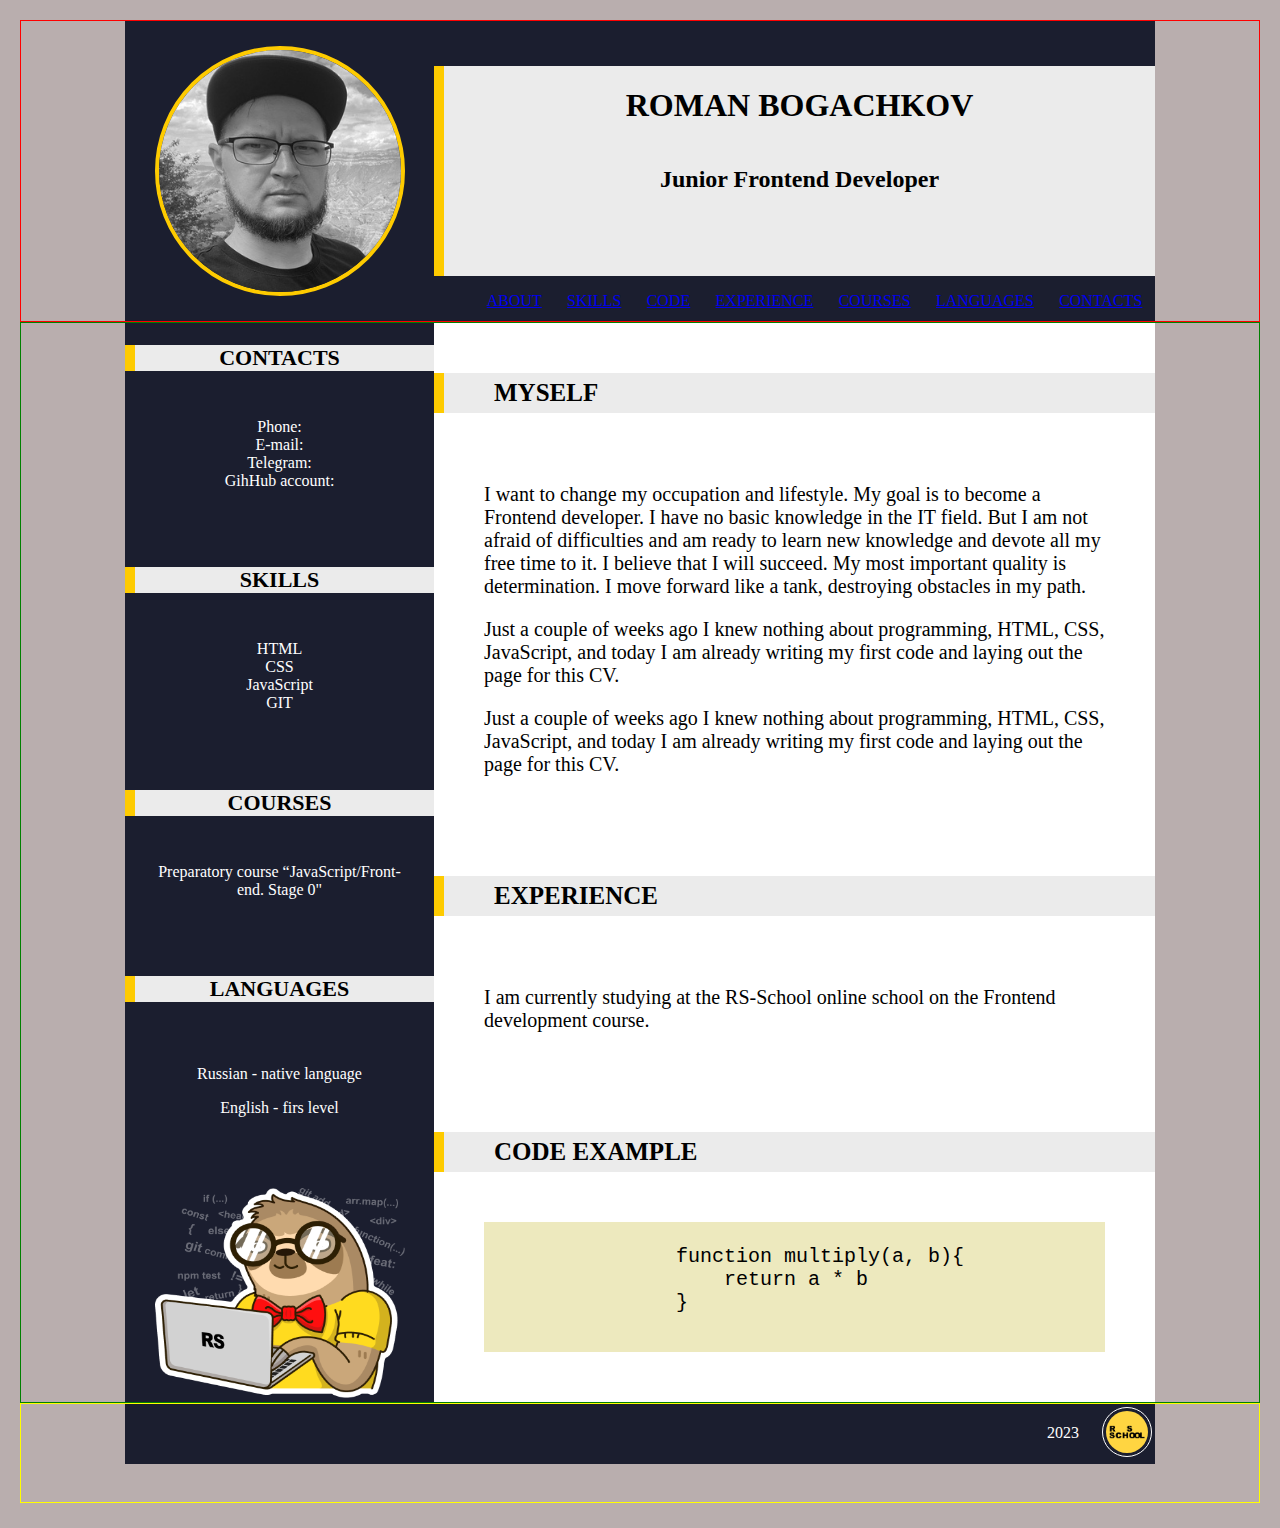
<file: index.html>
<!DOCTYPE html>
<html lang="en">
<head>
  <meta charset="UTF-8">
  <meta name="viewport" content="width=device-width, initial-scale=1.0">
  <title>CV Project Roman Bogachkov</title>
  <link rel="stylesheet" href="./style.css">
  <link rel="icon" href="./assets/icon/favicon.ico">
  <link rel="preconnect" href="https://fonts.googleapis.com">
  <link rel="preconnect" href="https://fonts.gstatic.com" crossorigin>
  <link href="https://fonts.googleapis.com/css2?family=Nunito+Sans:ital,opsz,wght@0,6..12,200;0,6..12,300;0,6..12,400;0,6..12,500;0,6..12,600;0,6..12,700;0,6..12,800;0,6..12,900;0,6..12,1000;1,6..12,200;1,6..12,300;1,6..12,400;1,6..12,500;1,6..12,600;1,6..12,700;1,6..12,800;1,6..12,900;1,6..12,1000&family=Prompt:ital,wght@0,100;0,200;0,300;0,400;0,500;0,600;0,700;0,800;0,900;1,100;1,200;1,300;1,400;1,500;1,600;1,700;1,800;1,900&display=swap" rel="stylesheet">
</head>
<body>
  <header class="header">
    <div class="container">
      <div class="header_container">
        <div class="header_foto"><img src="./assets/img/Foto for CV.jpg" alt="foto_cv" width="250px" height="250px"></div>
        <div class="header_content">
          <nav class="header_menu">
            <ul class="header_menu_list">
              <li class="header_menu_item">
                <a href="#about">ABOUT</a>
              </li>
              <li class="header_menu_item">
                <a href="#skills">SKILLS</a>
                </li>
              <li class="header_menu_item">
                <a href="#code">CODE</a>
              </li>
              <li class="header_menu_item">
                <a href="#experience">EXPERIENCE</a>
              </li>
              <li class="header_menu_item">
                <a href="#courses">COURSES</a>
              </li>
              <li class="header_menu_item">
                <a href="#languages">LANGUAGES</a>
              </li>
              <li class="header_menu_item">
                <a href="#contacts">CONTACTS</a>
              </li>
            </ul>
          </nav>
            <div class="header_username">
              <div class="line2"></div>
              <div class="user_info">
                <h1 class="name">ROMAN BOGACHKOV</h1>
                <h2 class="profession">Junior Frontend Developer</h2>
              </div>
            </div>
            <div class="line"></div>
        </div>
      </div>
    </div>
  </header>




  <main class="main">
    <div class="container">
     <div class="two_columns">


      <div class="left_column">
        <section class="contacts" id="contacts">
          <h3 class="s_contacts">CONTACTS</h3>
          <ul class="ul_left">
            <li class="contact_item">Phone:</li>
            <li class="contact_item">E-mail:</li>
            <li class="contact_item">Telegram:</li>
            <li class="contact_item">GihHub account:</li>
          </ul>
        </section>
        <section class="skills" id="skills">
          <h3 class="s_skills">SKILLS</h3>
          <ul class="ul_left">
            <li class="skills_item">HTML</li>
            <li class="skills_item">CSS</li>
            <li class="skills_item">JavaScript</li>
            <li class="skills_item">GIT</li>
          </ul>
        </section>
        <section class="courses" id="courses">
          <h3 class="s_courses">COURSES</h3>
          <p class="ul_left">Preparatory course “JavaScript/Front-end. Stage 0"</p>
        </section>
        <section class="lang" id="languages">
          <h3 class="s_language">LANGUAGES</h3>
          <ul class="ul_left">
            <li class="lang_item">
              <p class="rus">Russian - native language</p>
            </li>
            <li class="lang_item">
              <p class="eng">English - firs level</p>
            </li>
          </ul>
        </section>
        <section>
          <div><img src="./assets/img/da6f1b60-af2f-49ee-9fba-276393abed1f.png" alt="logo3" width="250px" height="210px"></div>
        </section>
      </div>


      <div class="right_column">
        <section class="about_me">
          <div class="div_about" id="about">
            <h3 class="about">MYSELF</h3>
          </div>
          <p class="paragraph1">I want to change my occupation and lifestyle. My goal is to become a Frontend developer. I have no basic knowledge in the IT field. But I am not afraid of difficulties and am ready to learn new knowledge and devote all my free time to it. I believe that I will succeed. My most important quality is determination. I move forward like a tank, destroying obstacles in my path.</p>
          <p class="paragraph2">Just a couple of weeks ago I knew nothing about programming, HTML, CSS, JavaScript, and today I am already writing my first code and laying out the page for this CV.</p>
          <p class="paragraph4">Just a couple of weeks ago I knew nothing about programming, HTML, CSS, JavaScript, and today I am already writing my first code and laying out the page for this CV.</p>
        </section>
        <section class="experience">
          <div class="div_experians" id="experience">
            <h3 class="exp">EXPERIENCE</h3>
          </div>
          <p class="paragraph3">I am currently studying at the RS-School online school on the Frontend development course.</p>
        </section>
        <section class="code">
          <div class="div_code" id="code">
            <h3 class="prg">CODE EXAMPLE</h3>
            <pre>
              <code>
                function multiply(a, b){
                    return a * b
                }
              </code>
            </pre>
          </div>
        </section>
      </div>

      
     </div>
    </div>
  </main>



  <footer class="footer">
    <div class="container" id="f_container">
     <div><p class="c_p">2023</p></div>
     <div><img class="logo2" src="./assets/img/unnamed.jpg" alt="logo2" width="50px" height="50px"></div>
    </div>
  </footer>
</body>
</html>
</file>
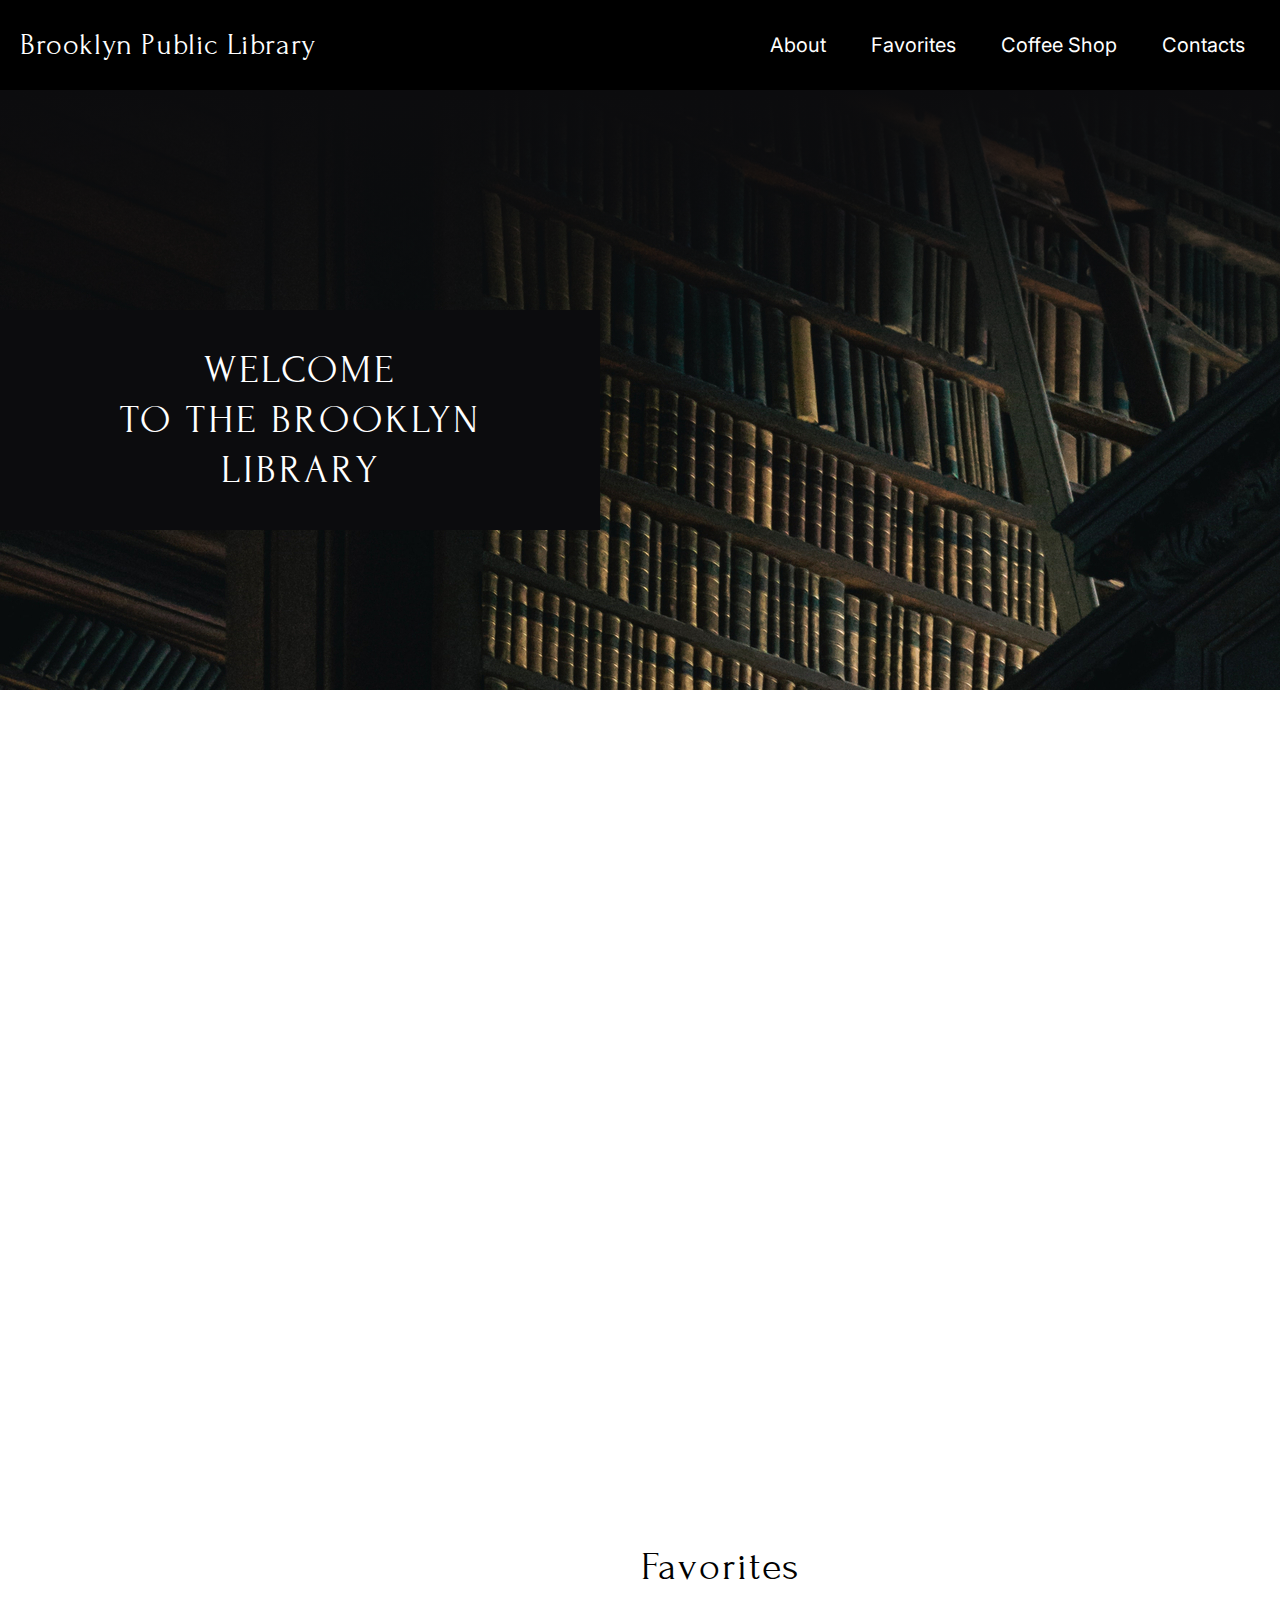
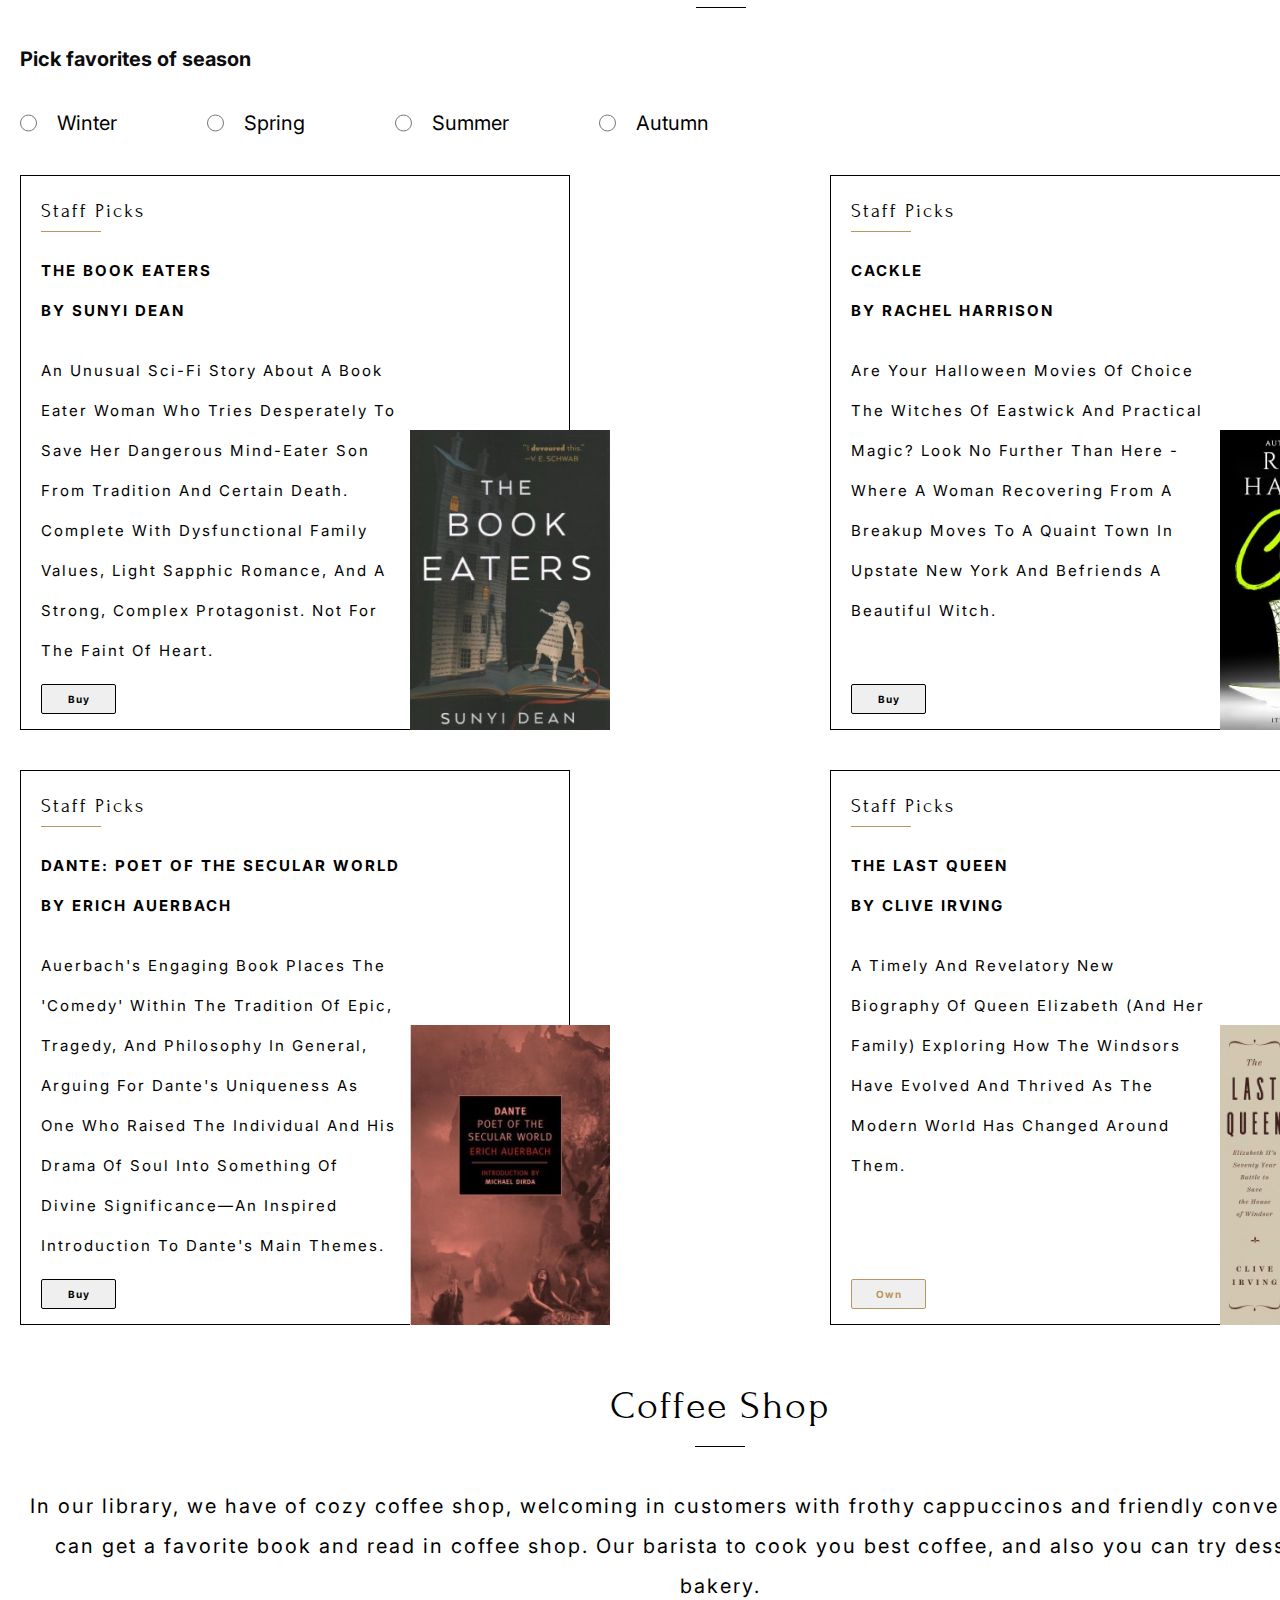
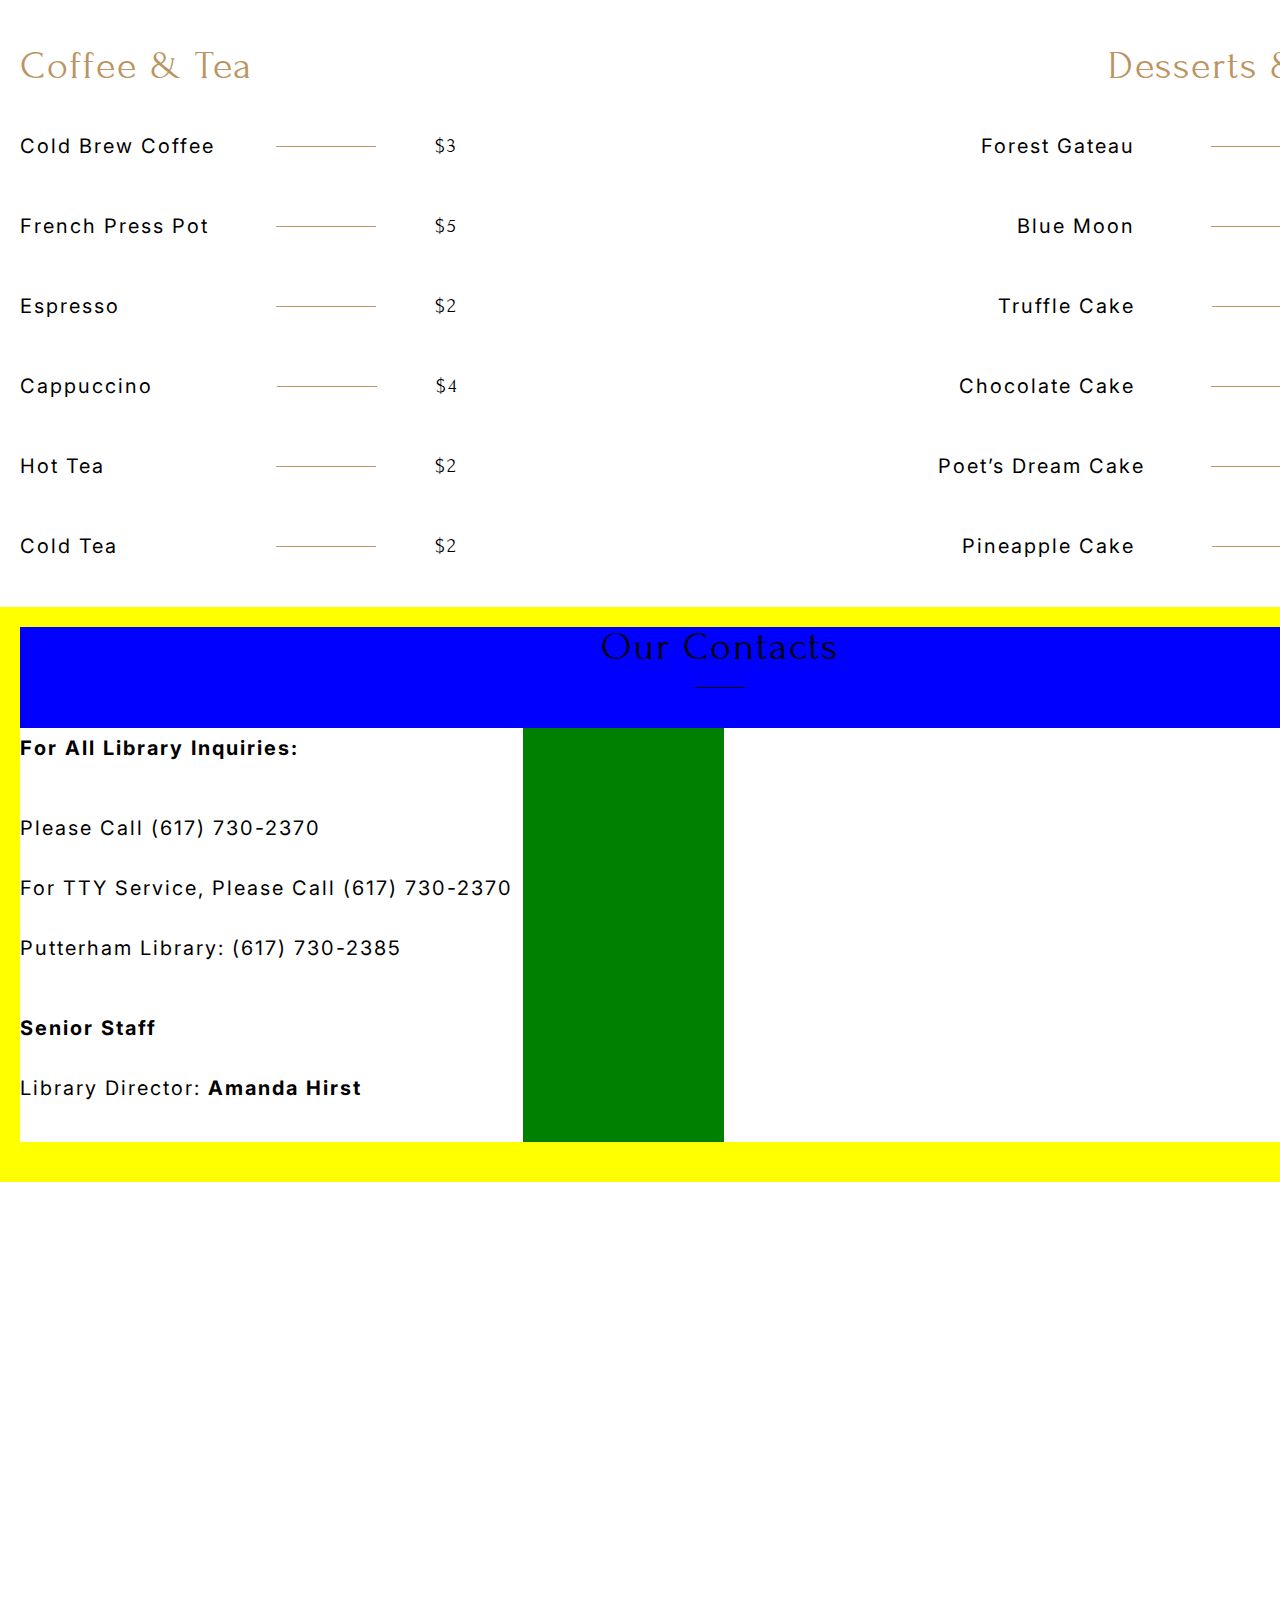
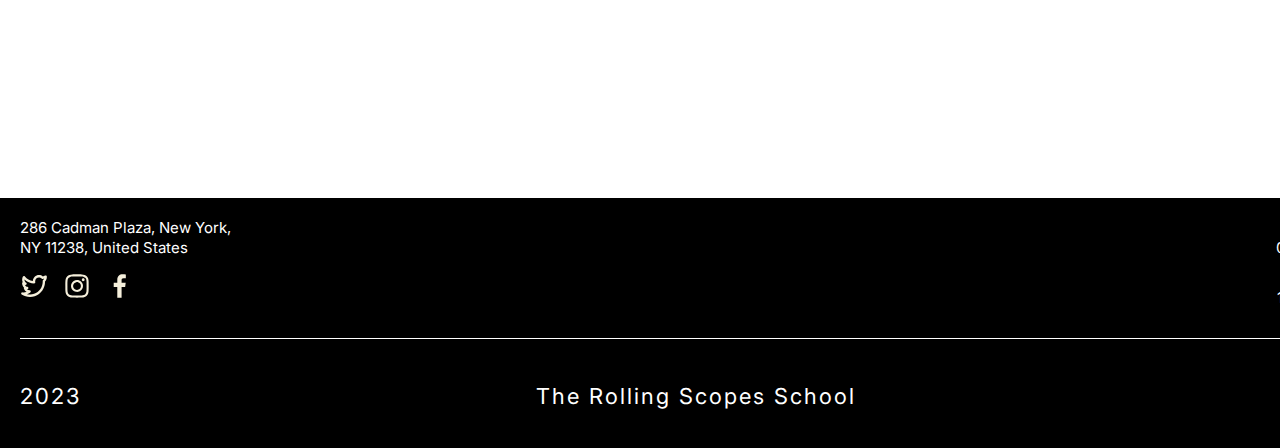
<file: Library/index.html>
<!DOCTYPE html>
<html lang="en">
<head>
    <meta charset="UTF-8">
    <meta name="viewport" content="width=device-width, initial-scale=1.0">
    <meta name="description" content="Official website of the Brooklyn Public Library">
    <meta name="keywords" content="library, books, public, brooklyn, read">
    <title>Brooklyn Public Library</title>
    <link rel="stylesheet" href="./style.css">
    <link rel="preconnect" href="https://fonts.googleapis.com">
    <link rel="preconnect" href="https://fonts.gstatic.com" crossorigin>
    <link href="https://fonts.googleapis.com/css2?family=Forum&family=Nunito+Sans:ital,opsz,wght@0,6..12,200;0,6..12,300;0,6..12,400;0,6..12,500;0,6..12,600;0,6..12,700;0,6..12,800;0,6..12,900;0,6..12,1000;1,6..12,200;1,6..12,300;1,6..12,400;1,6..12,500;1,6..12,600;1,6..12,700;1,6..12,800;1,6..12,900;1,6..12,1000&family=Prompt:ital,wght@0,100;0,200;0,300;0,400;0,500;0,600;0,700;0,800;0,900;1,100;1,200;1,300;1,400;1,500;1,600;1,700;1,800;1,900&display=swap" rel="stylesheet">
    <link rel="preconnect" href="https://fonts.googleapis.com">
    <link rel="preconnect" href="https://fonts.gstatic.com" crossorigin>
    <link href="https://fonts.googleapis.com/css2?family=Forum&family=Inter:wght@100;200;300;400;500;600;700;800;900&family=Nunito+Sans:ital,opsz,wght@0,6..12,200;0,6..12,300;0,6..12,400;0,6..12,500;0,6..12,600;0,6..12,700;0,6..12,800;0,6..12,900;0,6..12,1000;1,6..12,200;1,6..12,300;1,6..12,400;1,6..12,500;1,6..12,600;1,6..12,700;1,6..12,800;1,6..12,900;1,6..12,1000&family=Prompt:ital,wght@0,100;0,200;0,300;0,400;0,500;0,600;0,700;0,800;0,900;1,100;1,200;1,300;1,400;1,500;1,600;1,700;1,800;1,900&display=swap" rel="stylesheet">
    <link rel="icon" href="./images/icons/favicon.ico">
</head>
<body>
    <div class="container">
        <header class="header_container">
            <h1 class="header_h1">Brooklyn Public Library</h1>
            <nav class="nav">
                <ul class="ul_nav">
                    <li class="about_item">About</li>
                    <li class="favorites_item">Favorites</li>
                    <li class="shop_item">Coffee Shop</li>
                    <li class="contacts_item">Contacts</li>
                    <li class="library_item">Library</li>
                </ul>  
            </nav>
            <img class="icon_profile" src="./images/icons/icon_profile.svg" alt="icon profile" width="28px" height="28px">
        </header>
        <main class="main_container">
            <section class="welcome">
                <div class="fon_library">
                    <div class="text_welcome">
                        <h2 class="welcome_h2">WELCOME <br> TO THE BROOKLYN LIBRARY</h2>
                    </div>
                </div>
            </section>
            <section class="about"></section>
            <section class="favorites">
                <div>
                    <h2 class="title_section line_title">Favorites</h2>
                </div>
                <div class="favorites_text">
                    <h3 class="favorites_season">Pick favorites of season</h3>
                </div>
                <div class="radio_form">
                    <form class="radio">
                        <label class="radio_item">
                            <input class="input_item" type="radio" name="season">Winter
                        </label>
                        <label class="radio_item">
                            <input class="input_item" type="radio" name="season">Spring
                        </label>
                        <label class="radio_item">
                            <input class="input_item" type="radio" name="season">Summer
                        </label>
                        <label class="radio_item">
                            <input class="input_item" type="radio" name="season">Autumn
                        </label>
                    </form>
                </div>
                <div class="favorites_items">
                    <div class="item first_books">
                        <div class="bg_description first_book">
                            <div><h3 class="title_bg staff">Staff Picks</h3></div>
                            <div><h4 class="title_autor">The BOOK EATERS <br> By Sunyi Dean</h4></div>
                            <div class="bg_text_form"><p class="bg_text">An unusual sci-fi story about a book eater woman who tries desperately to save her dangerous mind-eater son from tradition and certain death. Complete with dysfunctional family values, light Sapphic romance, and a strong, complex protagonist. Not for the faint of heart.</p></div>
                            <div class="button_book"><button class="bg_button">Buy</button></div>
                        </div>
                        <img class="books" src="./images/first book.png" alt="first book" width="200px" height="300px">
                    </div>
                    <div class="item second_books">
                        <div class="bg_description second_book">
                            <div><h3 class="title_bg staff">Staff Picks</h3></div>
                            <div><h4 class="title_autor">CACKLE <br> By Rachel Harrison</h4></div>
                            <div class="bg_text_form"><p class="bg_text">Are your Halloween movies of choice The Witches of Eastwick and Practical Magic? Look no further than here - where a woman recovering from a breakup moves to a quaint town in upstate New York and befriends a beautiful witch.</p></div>
                            <div class="button_book"><button class="bg_button">Buy</button></div>
                        </div>
                        <img class="books" src="./images/second book.png" alt="second book" width="200px" height="300px">
                    </div>
                    <div class="item third_book">
                        <div class="bg_description third_book">
                            <div><h3 class="title_bg staff">Staff Picks</h3></div>
                            <div><h4 class="title_autor">DANTE: POET OF THE SECULAR WORLD <br> By Erich Auerbach</h4></div>
                            <div class="bg_text_form"><p class="bg_text">Auerbach's engaging book places the 'Comedy' within the tradition of epic, tragedy, and philosophy in general, arguing for Dante's uniqueness as one who raised the individual and his drama of soul into something of divine significance—an inspired introduction to Dante's main themes.</p></div>
                            <div class="button_book"><button class="bg_button">Buy</button></div>
                        </div>
                        <img class="books" src="./images/third book .png" alt="third book" width="200px" height="300px">
                    </div>
                    <div class="item fourth_book">
                        <div class="bg_description forth_book">
                            <div><h3 class="title_bg staff">Staff Picks</h3></div>
                            <div><h4 class="title_autor">THE LAST QUEEN <br> By Clive Irving</h4></div>
                            <div class="bg_text_form"><p class="bg_text">A timely and revelatory new biography of Queen Elizabeth (and her family) exploring how the Windsors have evolved and thrived as the modern world has changed around them.</p></div>
                            <div class="button_book"><button class="bg_button" id="button">Own</button></div>
                        </div>
                        <img class="books" src="./images/fourth book.png" alt="fourth book" width="200px" height="300px">
                    </div>
                </div>
            </section>
            <section class="coffee_shop">
                <div class="title_coffee_shop">
                    <h2 class="title_section line_title" id="title_section">Coffee shop</h2>
                </div>
                <div class="text_coffee_shop">
                    <p class="text_coffee">In our library, we have of cozy coffee shop, welcoming in customers with frothy cappuccinos and friendly conversation. You can get a favorite book and read in coffee shop. Our barista to cook you best coffee, and also you can try desserts from bakery.</p>
                </div>
                <div class="two_column">
                    <div class="left_column">
                        <div><h3 class="price left_title">Coffee & Tea</h3></div>
                        <div class="left_item_price">
                            <div class="text_price"><h3>Cold Brew Coffee</h3></div>
                            <div class="line_price"></div>
                            <div class="sum"><h3>$3</h3></div>
                        </div>
                        <div class="left_item_price">
                            <div class="text_price"><h3>French Press Pot</h3></div>
                            <div class="line_price"></div>
                            <div class="sum"><h3>$5</h3></div>
                        </div>
                        <div class="left_item_price">
                            <div class="text_price"><h3>Espresso</h3></div>
                            <div class="line_price"></div>
                            <div class="sum"><h3>$2</h3></div>
                        </div>
                        <div class="left_item_price">
                            <div class="text_price"><h3>Cappuccino</h3></div>
                            <div class="line_price"></div>
                            <div class="sum"><h3>$4</h3></div>
                        </div>
                        <div class="left_item_price">
                            <div class="text_price"><h3>Hot tea</h3></div>
                            <div class="line_price"></div>
                            <div class="sum"><h3>$2</h3></div>
                        </div>
                        <div class="left_item_price">
                            <div class="text_price"><h3>Cold tea</h3></div>
                            <div class="line_price"></div>
                            <div class="sum"><h3>$2</h3></div>
                        </div>
                    </div>
                    <div class="right_column">
                        <div><h3 class="price right_title" id="right_column_text">Desserts & Cakes</h3></div>
                        <div class="right_item_price">
                            <div class="text_price" id="right_column_text"><h3>Forest Gateau</h3></div>
                            <div class="line_price"></div>
                            <div class="sum"><h3>$16</h3></div>
                        </div>
                        <div class="right_item_price">
                            <div class="text_price" id="right_column_text"><h3>Blue Moon</h3></div>
                            <div class="line_price"></div>
                            <div class="sum"><h3>$16</h3></div>
                        </div>
                        <div class="right_item_price">
                            <div class="text_price" id="right_column_text"><h3>Truffle Cake</h3></div>
                            <div class="line_price"></div>
                            <div class="sum"><h3>$15</h3></div>
                        </div>
                        <div class="right_item_price">
                            <div class="text_price" id="right_column_text"><h3>Chocolate Cake</h3></div>
                            <div class="line_price"></div>
                            <div class="sum"><h3>$18</h3></div>
                        </div>
                        <div class="right_item_price">
                            <div class="text_price" id="right_column_text"><h3>Poet’s Dream Cake</h3></div>
                            <div class="line_price"></div>
                            <div class="sum"><h3>$16</h3></div>
                        </div>
                        <div class="right_item_price">
                            <div class="text_price" id="right_column_text"><h3>Pineapple Cake</h3></div>
                            <div class="line_price"></div>
                            <div class="sum"><h3>$14</h3></div>
                        </div>
                    </div>
                </div>
            </section>
            <section class="contacts">
                <div class="our_contacts">
                    <h2 class="title_section line_title" id="title_section">Our Contacts</h2>
                    <div class="contacts_box">
                        <div class="left_box">
                            <div class="text_box"><h3 class="text_item">For all Library inquiries:</h3></div>
                            <div class="text_box please_call"><p>Please call (617) 730-2370</p></div>
                            <div class="text_box tty_service"><p>For TTY service, please call (617) 730-2370</p></div>
                            <div class="text_box"><p>Putterham Library: (617) 730-2385</p></div>
                            <div class="text_box senior_staff"><h3 class="text_item">Senior Staff</h3></div>
                            <div class="text_box"><p>Library Director: <b class="text_item">Amanda Hirst</b></p></div>
                        </div>
                        <div class="right_box"><iframe src="https://www.google.com/maps/embed?pb=!1m18!1m12!1m3!1d1069.5021789554285!2d-73.9921311438605!3d40.69580002915306!2m3!1f0!2f0!3f0!3m2!1i1024!2i768!4f13.1!3m3!1m2!1s0x89c25a49b649b8c3%3A0x6342a2291cea2e!2zMjg2IENhZG1hbiBQbGF6YSBXLCBCcm9va2x5biwgTlkgMTEyMDEsINCh0KjQkA!5e0!3m2!1sru!2str!4v1689102186763!5m2!1sru!2str" width="696px" height="414px"></iframe></div>
                    </div>
                </div>
            </section>
            <section class="cards"></section>
        </main>
        <footer class="footer_container">
            <div class="frame_6">
                <div class="frame_5">
                    <div>
                        <a href="https://www.google.com/maps/place/286+Cadman+Plz+W,+Brooklyn,+NY+11201,+%D0%A1%D0%A8%D0%90/@40.6956458,-73.9912976,17z/data=!3m1!4b1!4m6!3m5!1s0x89c25a49b649b8c3:0x6342a2291cea2e!8m2!3d40.6956458!4d-73.9912976!16s%2Fg%2F11s2lgz8ns?entry=ttu" target="_blank">
                            <p class="text adress">286 Cadman Plaza, New York, <br> NY 11238, United States</p>
                        </a>
                    </div>
                    <div>
                        <p class="text date">Mon - Fri <br> 08:00 am - 07:00 pm</p>
                    </div>
                </div>
                <div class="frame_4">
                    <div class="footer_icons">
                        <a href="https://twitter.com" target="_blank"><img src="./images/icons/u_twitter-alt.svg" alt="twitter icon" width="28px" height="28px"></a>
                        <a href="https://www.instagram.com/" target="_blank"><img src="./images/icons/u_instagram.svg" alt="instagram icon" width="28px" height="28px"></a>
                        <a href="https://www.facebook.com/" target="_blank"><img src="./images/icons/u_facebook-f.svg" alt="facebook icon" width="28px" height="28px"></a>
                    </div>
                    <div><p class="text sat">Sat - Sun <br> 10:00 am - 06:00 pm</p></div>
                </div>
            </div>
            <div class="footer_line"></div>
            <div class="footer_rss">
                <p class="rss">2023</p>
                <a href="https://rs.school/js-stage0/" target="_blank">
                    <p class="rss">The Rolling Scopes School</p>
                </a>
                <a href="https://github.com/twinhard" target="_blank">
                    <p class="rss">Twinhard</p>
                </a>
            </div>
        </footer>
    </div>
    
</body>
</html>
</file>
<file: style.css>
* {
  box-sizing: border-box;
}

body {
  margin: 0;
  background-color: rgb(185, 174, 174);
}

.container {
  width: 1030px;
  margin: 0 auto;
}
 
.header {
  margin: 20px 20px 0px;
  border: 1px solid red;
}

.header_container {
  height: 300px;
  display: flex;
}

.header_foto {
  width: 30%;
  display: inline-flex;
  justify-content: center;
  background-color: rgb(27, 30, 47);
}

header img {
  margin: auto;
  border-radius: 50%;
  border: 4px solid rgb(254, 203, 0);
}


.header_content {
  width: 70%;
  display: flex;
  flex-direction: column-reverse;
}

.header_menu {
  height: 15%;
  background-color: rgb(27, 30, 47);
}

.header_username {
  height: 70%;
  display: flex;
  align-items: center;
  background-color: rgb(235, 235, 235);
}

.line2 {
  height: 210px;
    width: 10px;
    background-color: rgb(254, 203, 0);
}

.user_info {
  height: 210px;
    width: 711px;
    display: flex;
    align-items: center;
    flex-direction: column;
}

.header_menu_list {
  display: flex;
  justify-content: space-around;
  color: white;
}

.line {
  height: 15%;
  background-color: rgb(27, 30, 47);
}

.line2 {
  height: 210px;
  width: 10px;
}
ul {
  list-style: none;
}
.main {
  margin: 0px 20px;
  border: 1px solid green;
}

.two_columns {
  display: flex;
}

.left_column {
  display: flex;
  flex-direction: column;
  justify-content: space-between;
  width: 30%;
  text-align: center;
  color: white;
  background-color: rgb(27, 30, 47);
}

.ul_left {
  padding: 25px;
}
.right_column {
  width: 70%;
  background-color: rgb(255, 255, 255);
}

.about {
  position: relative;
  font-size: 25px;
  margin: 0;
  padding-left: 60px;
  line-height: 40px;
  margin-top: 50px;
  background-color: rgb(235, 235, 235);
}

.about::before {
  position: absolute;
  content: "";
  left: 0;
  top: 0;
  width: 10px;
  height: 40px;
  background-color: rgb(254, 203, 0);
}

.exp {
  position: relative;
  font-size: 25px;
  margin: 0;
  padding-left: 60px;
  line-height: 40px;
  margin-top: 50px;
  background-color: rgb(235, 235, 235);
}


.exp::before {
  position: absolute;
  content: "";
  left: 0;
  top: 0;
  width: 10px;
  height: 40px;
  background-color: rgb(254, 203, 0);
}


.prg {
  position: relative;
  font-size: 25px;
  margin: 0;
  padding-left: 60px;
  line-height: 40px;
  margin-top: 50px;
  background-color: rgb(235, 235, 235);
}

.prg::before {
  position: absolute;
  content: "";
  left: 0;
  top: 0;
  width: 10px;
  height: 40px;
  background-color: rgb(254, 203, 0);
}


.paragraph1 {
  padding: 50px;
  padding-bottom: 0;
  font-size: 20px;
}

.paragraph2 {
  padding: 0px 50px;
  font-size: 20px;
}

.paragraph3 {
  padding: 50px;
  font-size: 20px;
}

.paragraph4 {
  padding: 50px;
  padding-top: 0;
  font-size: 20px;
}

.footer {
  height: 100px;
  margin: 0px 20px 20px;
  border: 1px solid yellow;
}

.s_contacts {
  position: relative;
  font-size: 22px;
  background-color: rgb(235, 235, 235);
  color: black;

}

.s_contacts::before {
  position: absolute;
  content: "";
  left: 0;
  top: 0;
  width: 10px;
  height: 100%;
  background-color: rgb(254, 203, 0);
}

.s_skills {
  position: relative;
  font-size: 22px;
  background-color: rgb(235, 235, 235);
  color: black;

}

.s_skills::before {
  position: absolute;
  content: "";
  left: 0;
  top: 0;
  width: 10px;
  height: 100%;
  background-color: rgb(254, 203, 0);
}

.s_courses {
  position: relative;
  font-size: 22px;
  background-color: rgb(235, 235, 235);
  color: black;

}

.s_courses::before {
  position: absolute;
  content: "";
  left: 0;
  top: 0;
  width: 10px;
  height: 100%;
  background-color: rgb(254, 203, 0);
}

.s_language {
  position: relative;
  font-size: 22px;
  background-color: rgb(235, 235, 235);
  color: black;

}

.s_language::before {
  position: absolute;
  content: "";
  left: 0;
  top: 0;
  width: 10px;
  height: 100%;
  background-color: rgb(254, 203, 0);
}

#f_container {
  display: flex;
  justify-content: right;
  color: white;
  background-color: rgb(27, 30, 47);
}

.logo1 {
  border-radius: 50%;
  padding: 3px;
  margin: 3px;
  border: 1px solid white;
}

.logo2 {
  border-radius: 50%;
  padding: 3px;
  margin: 3px;
  border: 1px solid white;
}


.c_p {
  margin: 20px;
}
pre {
  margin: 50px;
  background-color: #ede9be;
}

code {
  font-size: 20px;
}
</file>
<file: Library/style.css>
* {
    box-sizing: border-box;
    padding: 0;
    margin: 0;
    border: 0;
    font: inherit;
    font-size: 100%;
}

a {
    text-decoration: none;
}


body {
    margin: 0;
    background-color: grey;
}


.container {
    width: 1440px;
    margin: 0 auto;
    display: flex;
    flex-direction: column;
    justify-content: center;
    align-items: flex-start;
    background-color: white;
}


.header_container {
    display: inherit;
    width: 100%;
    height: 90px;
    background-color: black;
}


.header_h1 {
    font-family: Forum, sans-serif;
    font-style: normal;
    font-size: 30px;
    margin: 20px 454px 20px 20px;
    line-height: 50px;
    letter-spacing: 0.6px;
    color: white;
}


.ul_nav {
    display: inline-flex;
    justify-content: space-between;
    gap: 30px;
    width: 584px;
    list-style: none;
    font-family: Inter;
    font-size: 20px;
    line-height: 50px;
    margin: 20px 40px 20px 0px;
    color: white;
}


.icon_profile {
    margin: 31px 0px;
}


.main_container {
    width: 100%;
}


.welcome {
    height: 600px;
}


.fon_library {
    width: 100%;
    height: 600px;
    background-image: url(./images/fon_library.jpg);
}

.fon_library:before {
    content: "";
    width: 100%;
    height: 50%;
    display: block;
    background: linear-gradient(180deg, #0c0c0e 0%, #0c0c0e 0.1%, rgba(18, 18, 21, 0.10) 100%);

}

.text_welcome {
    position: relative;
    top: -80px;
    width: 600px;
    height: 220px;
    padding: 35px 40px;
    background-color: #0c0c0e;
}

.welcome_h2 {
    color: white;
    text-align: center;
    font-family: Forum, sans-serif;
    font-size: 40px;
    line-height: 50px;
    letter-spacing: 3px;
}

.about {
    height: 837px;
}

.favorites {
    display: flex;
    flex-wrap: wrap;
    flex-direction: column;
    align-items: center;
    padding-top: 20px;
    height: 1439px;
}

.title_section {
    font-family: Forum, sans-serif;
    font-size: 40px;
    line-height: 40px;
    letter-spacing: 2px;
    padding-bottom: 20px;
    text-transform: capitalize;
    color: black;
}

.line_title::before {
    content: "";
    display: block;
    position: absolute;
    width: 50px;
    margin: 60px 55px;
    border-bottom: 1px solid black;
    
}

.favorites_text {
    align-self: flex-start;
    margin-top: 40px;
    margin-bottom: 40px;
    margin-left: 20px;
}

.favorites_season {
    font-family: Inter, sans-serif;
    font-size: 20px;
    line-height: normal;
    font-weight: bold;
    color: #0c0c0e;
}


.radio_form {
    align-self: flex-start;
    margin-bottom: 40px;
    margin-left: 20px;
}


.radio {
    display: flex;
    font-family: Inter, sans-serif;
    font-size: 20px;
    gap: 90px;
    line-height: normal;
}

.radio_item {
    display: inherit;
    gap: 20px;
}

.input_item {
    width: 17px;
}

.favorites_items {
    display: flex;
    flex-wrap: wrap;
    justify-content: space-between;
    align-content: space-between;
    width: 1400px;
    height: 1150px;
}

.bg_description {
    position: relative;
    width: 550px;
    height: 100%;
    border: 1px solid black;
}

.title_bg {
    font-family: Forum, sans-serif;
    font-size: 20px;
    line-height: 40px;
    letter-spacing: 2px;
    margin-top: 15px;
    margin-left: 20px;
    text-transform: capitalize;
}

.staff::before {
    content: "";
    display: block;
    position: absolute;
    width: 60px;
    margin-top: 40px;
    border-bottom: 1px solid #BB945F;
}

.title_autor {
    font-family: Inter, sans-serif;
    font-size: 15px;
    line-height: 40px;
    letter-spacing: 2px;
    font-weight: 700;
    margin-top: 20px;
    margin-left: 20px;
    text-transform: uppercase;
}


.bg_text_form {
    width: 355px;
    height: 320;
    margin-top: 20px;
    margin-left: 20px;
}


.bg_text {
    font-family: Inter, sans-serif;
    font-size: 15px;
    line-height: 40px;
    letter-spacing: 2px;
    text-transform: capitalize;
}

.button_book {
    position: absolute;
    bottom: 15px;
    width: 75px;
    height: 30px;
    margin-left: 20px;
}

.bg_button {
    font-family: Inter, sans-serif;
    width: inherit;
    height: inherit;
    font-size: 10px;
    font-weight: bold;
    letter-spacing: 1px;
    border: 1px solid black;
    border-radius: 2px;
}

#button {
    font-family: Inter, sans-serif;
    width: inherit;
    height: inherit;
    color: #BB945F;
    font-size: 10px;
    font-weight: bold;
    letter-spacing: 1px;
    border: 1px solid #BB945F;
    border-radius: 2px;
}

.books {
    position: absolute;
    margin-left: 390px;
}

.item {
    display: flex;
    align-items: flex-end;
    width: 590px;
    height: 555px;
}


.coffee_shop {
    display: flex;
    flex-direction: column;
    height: 841px;
    padding: 20px 20px 40px 20px;
}

.title_coffee_shop {
    display: flex;
    justify-content: center;
}

#title_section {
    display: flex;
    justify-content: center;
}

.text_coffee_shop {
    width: 1400px;
    height: 120px;
    margin-top: 40px;
    margin-bottom: 40px;
    background-color: white;
}

.text_coffee {
    font-family: Inter, sans-serif;
    text-align: center;
    font-size: 20px;
    line-height: 40px;
    letter-spacing: 2px;
}

.two_column {
    display: flex;
    justify-content: space-between;
}

.left_column {
    display: flex;
    flex-direction: column;
    justify-content: space-between;
    width: 438px;
    height: 520px;
}

.price {
    font-family: Forum, sans-serif;
    font-size: 40px;
    line-height: 40px;
    letter-spacing: 2px;
    text-transform: capitalize;
    color: #BB945F;
}

.left_item_price {
    display: flex;
    align-items: center;
    justify-content: space-between;
}

.text_price {
    font-family: Inter, sans-serif;
    width: 197px;
    white-space: nowrap;
    font-size: 20px;
    line-height: 40px;
    letter-spacing: 2px;
    text-transform: capitalize;
}

.line_price {
    width: 100px;
    height: 1px;
    background-color: #BB945F;
}

.sum {
    font-family: Forum, sans-serif;
    font-size: 20px;
    line-height: 40px;
    letter-spacing: 2px;
    text-transform: capitalize;
}

.right_column {
    display: flex;
    flex-direction: column;
    justify-content: space-between;
    width: 482px;
    height: 520px;
}

#right_column_text {
    text-align: right;
}

.right_item_price {
    display: flex;
    align-items: center;
    justify-content: space-between;
}

.contacts {
    height: 575px;
    padding: 20px 20px 40px 20px;
    background: yellow;
}

.our_contacts {
    display: flex;
    flex-direction: column;
    justify-content: space-between;
    height: 100%;
    background: blue;

}

.contacts_box {
    display: flex;
    justify-content: space-between;
    width: 1400px;
    height: 414px;
    background: green;
}

.left_box {
    display: flex;
    flex-direction: column;
    text-wrap: nowrap;
    width: 503px;
    height: 414px;
    background: white;
}

.text_box {
    font-family: Inter, sans-serif;
    font-size: 20px;
    line-height: 40px;
    letter-spacing: 2px;
    text-transform: capitalize;
}

.text_item {
    font-weight: 700;
}

.please_call {
    margin-top: 40px;
}

.tty_service {
    margin-top: 20px;
    margin-bottom: 20px;
}

.senior_staff {
    margin-top: 40px;
    margin-bottom: 20px;
}

.right_box {
    width: 696px;
    height: 414px;
    background: white;
}
.cards {
    height: 616px;
}

.footer_container {
    display: flex;
    flex-direction: column;
    width: 100%;
    height: 250px;
    padding: 20px 20px 40px 20px;
    background-color: black;
}

.frame_6 {
    display: flex;
    flex-direction: column;
    justify-content: space-between;
    width: 100%;
    height: 90px;
}

.frame_4 {
    display: flex;
    align-items: center;
    justify-content: space-between;
    width: 100%;
    height: 40px;
}

.footer_icons {
    display: inherit;
    gap: 15px;
}


.frame_5 {
    display: flex;
    justify-content: space-between;
    width: 100%;
    height: 40px;
}

.text {
    font-family: Inter, sans-serif;
    font-size: 15px;
    line-height: 20px;
    color: white;
}

.text.date {
    text-align: right;
}

.frame_4 {
    width: 100%;
    height: 40px;
}


.text.sat {
    text-align: right;
}

.footer_line {
    width: 100%;
    height: 1px;
    margin-top: 30px;
    margin-bottom: 46px;
    background: white;
}

.footer_rss {
    display: flex;
    align-items: center;
    justify-content: space-between;
    width: 100%;
    height: 22px;
}


.rss {
    font-family: Inter, sans-serif;
    font-size: 22px;
    letter-spacing: 2px;
    color: white;
}
</file>
